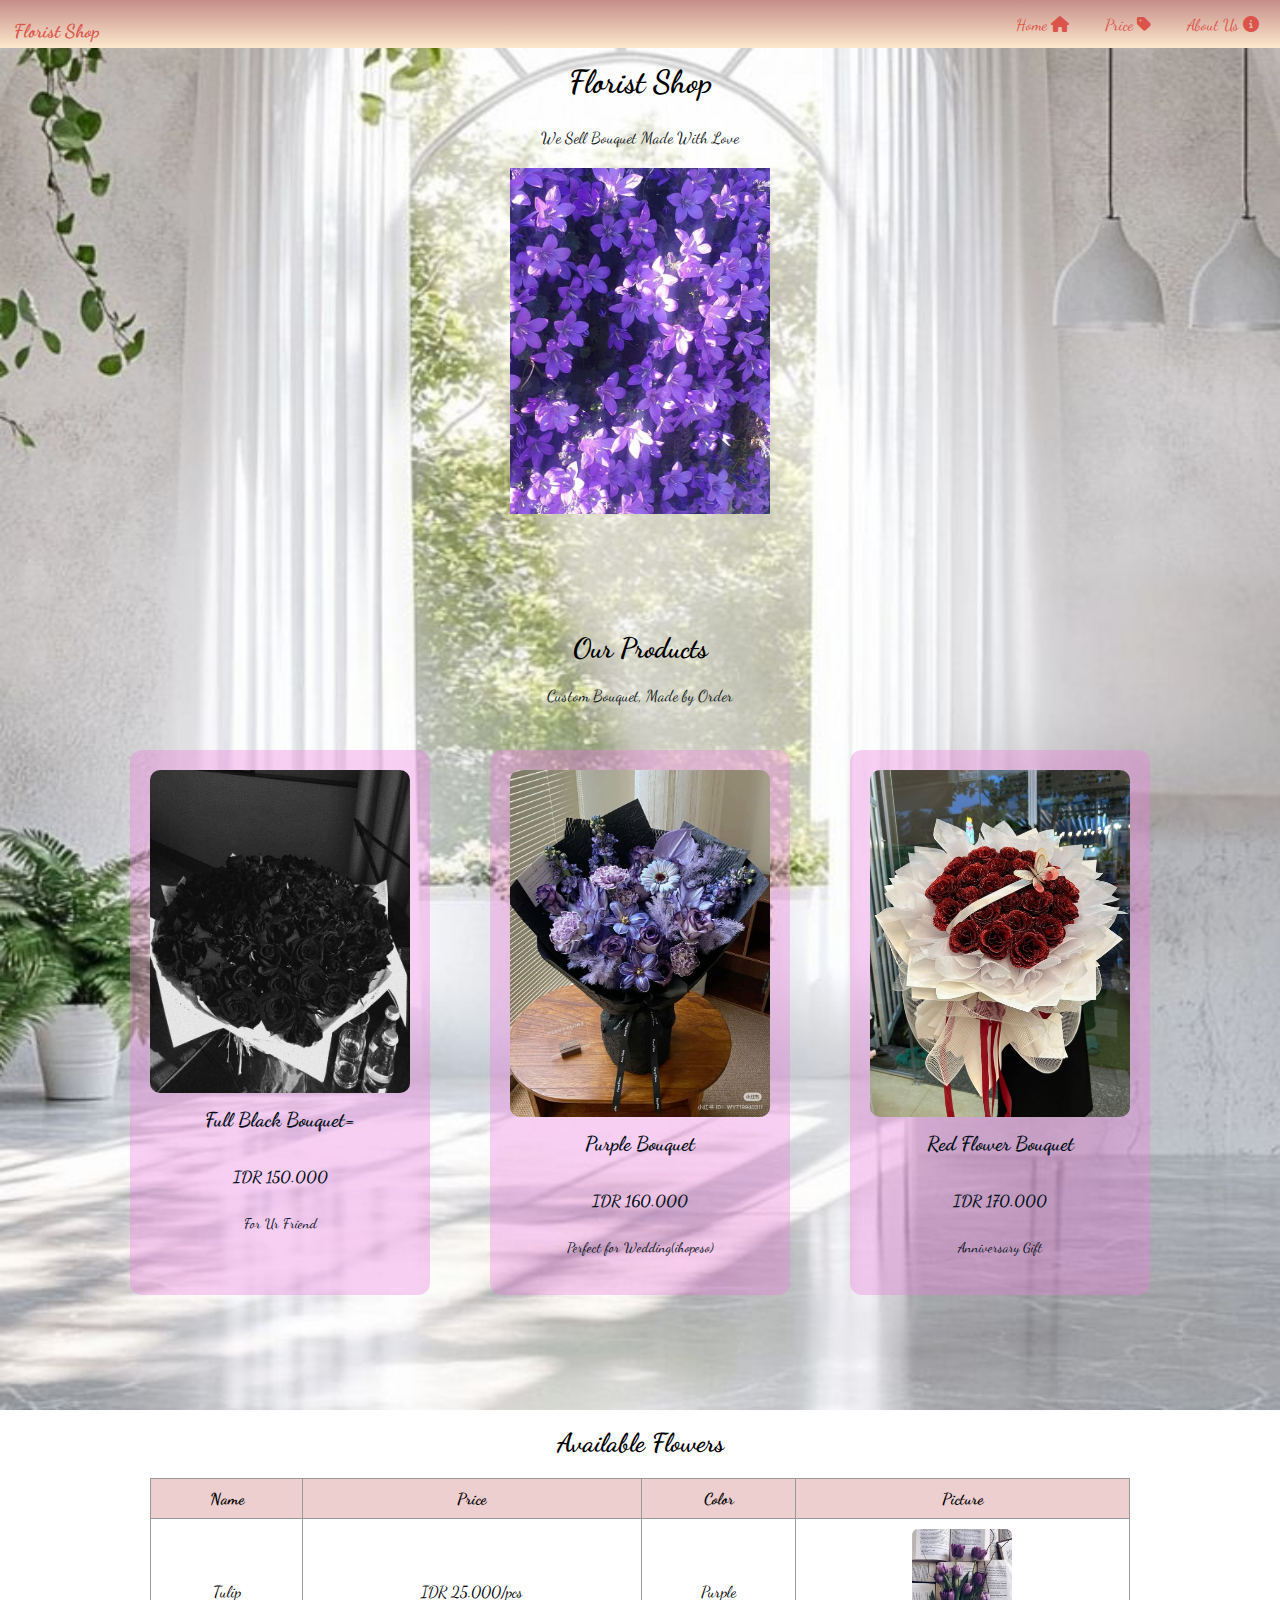
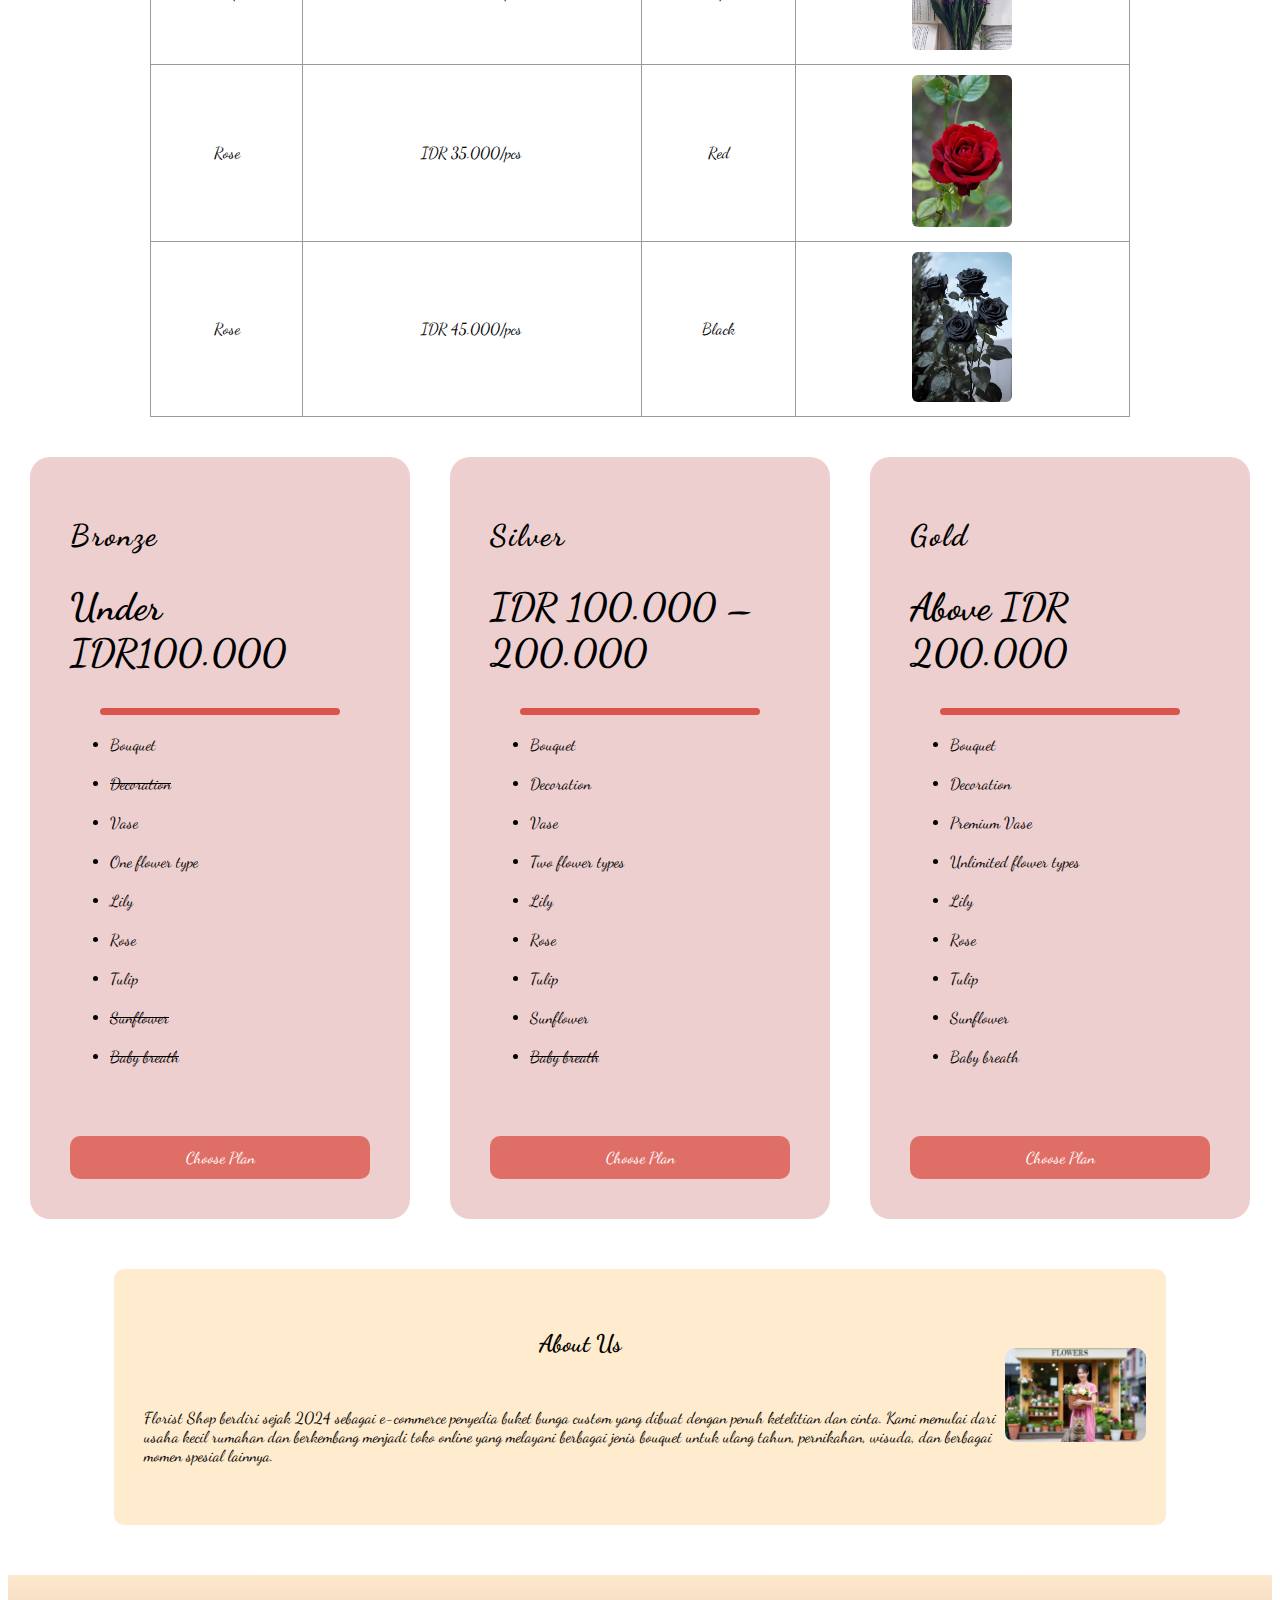
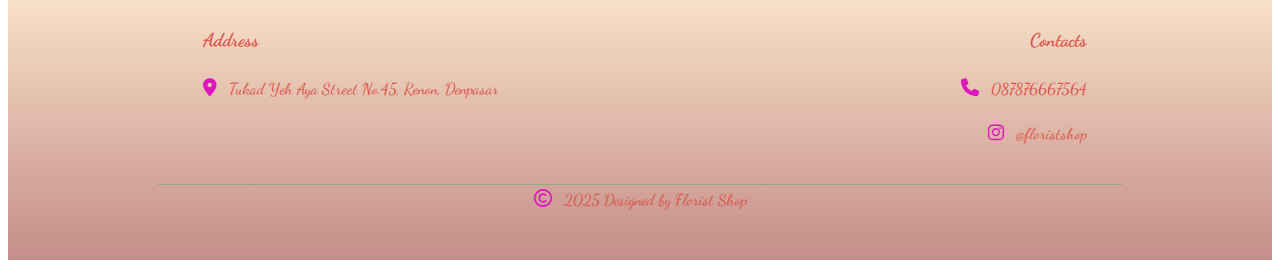
<file: Florist(fdd)/index.html>
<!DOCTYPE html>
<html lang="en">
<head>
    <meta charset="UTF-8">
    <meta name="viewport" content="width=device-width, initial-scale=1.0">
    <title>Florist Shop</title>
    <link rel="stylesheet" type="text/css" href="styles.css">
    <link rel="stylesheet" href="https://cdnjs.cloudflare.com/ajax/libs/font-awesome/6.5.0/css/all.min.css">
    <link rel="preconnect" href="https://fonts.googleapis.com">
    <link rel="preconnect" href="https://fonts.gstatic.com" crossorigin>
    <link href="https://fonts.googleapis.com/css2?family=Dancing+Script:wght@400..700&display=swap" rel="stylesheet">
    <meta name="viewport" content="width=device-width,initial-scale=1.0">
</head>
<body>

<header>
  <div class="main-header">
    <h3 class="header-info">
      <a href="index.html"> Florist Shop </a>
    </h3>
    <nav>
      <a href="">Home
        <i class="fa-solid fa-house"></i>
      </a>
     
      <a href="#table-section">Price  
        <i class="fa-solid fa-tag"></i>
      </a>
     
      <a href="#about">About Us
        <i class="fa-solid fa-circle-info"></i>
      </a>
    </nav>
  </div>
</header>

<!-- Bagian yang dipindahkan ke dalam div jumbotron -->
<div class="jumbotron" id="Home">
   <h1> Florist Shop</h1>
   <p> We Sell Bouquet Made With Love </p>
   <img src="Asset(Dhira)/main.jpg" alt="Big Images">
</div>

<main>
  <!-- Section Products -->
  <section id="products" class="products-section">

    <h2 class="products-title">Our Products</h2>
    <p class="products-subtitle">Custom Bouquet, Made by Order</p>

    <div class="products-container">  <!-- Flex Container -->

      <!-- Product 1 -->
      <div class="product-card">
        <img src="Asset(Dhira)/Black boquet.jpg" class="product-image" alt="Full Yellow Bouquet">
        <h3 class="product-name">Full Black Bouquet=</h3>
        <p class="product-price">IDR 150.000</p>
        <p class="product-desc">For Ur Friend</p>
      </div>

      <!-- Product 2 -->
      <div class="product-card">
        <img src="Asset(Dhira)/Purple bouqet.jpeg" class="product-image" alt="Pink Rose Bouquet">
        <h3 class="product-name">Purple Bouquet</h3>
        <p class="product-price">IDR 160.000</p>
        <p class="product-desc">Perfect for Wedding(ihopeso)</p>
      </div>

      <!-- Product 3 -->
      <div class="product-card">
        <img src="Assets/bunga4.jpg" class="product-image" alt="Red Flower Bouquet">
        <h3 class="product-name">Red Flower Bouquet</h3>
        <p class="product-price">IDR 170.000</p>
        <p class="product-desc">Anniversary Gift</p>
      </div>

    </div>

  </section>

  <section id="table-section" class="table-section">

  <h2 class="table-title">Available Flowers</h2>

  <table class="flower-table">
    <thead>
      <tr>
        <th>Name</th>
        <th>Price</th>
        <th>Color</th>
        <th>Picture</th>
      </tr>
    </thead>

    <tbody>
      <tr>
        <td>Tulip</td>
        <td>IDR 25.000/pcs</td>
        <td>Purple</td>
        <td><img src="Asset(Dhira)/purple.jpeg" class="table-img"></td>
      </tr>

      <tr>
        <td>Rose</td>
        <td>IDR 35.000/pcs</td>
        <td>Red</td>
        <td><img src="Assets/rose.jpg" class="table-img"></td>
      </tr>

      <tr>
        <td>Rose</td> 
        <td>IDR 45.000/pcs</td>
        <td>Black</td>
        <td><img src="Asset(Dhira)/black.jpg" class="table-img"></td>
      </tr>
    </tbody>

  </table>

</section>

<section>
  <div class="container">
   
    <div class="tab">
      <div class="tab-header">
        <div>
         <h1 class="name">Bronze</h1>
        </div>
        <div>
         <h2 class="price"> Under IDR100.000</h2>
        </div>
      </div>
      <hr>
      <ul class="list">
        <li>Bouquet </li>
        <li> <del> Decoration </del> </li>
        <li> Vase </li>
        <li> One flower type </li>
        <li> Lily </li>
        <li> Rose </li>
        <li> Tulip </li>
        <li> <del> Sunflower </del></li>
        <li> <del> Baby breath </del> </li> 
      </ul>

      <button>Choose Plan</button>

    </div>

        <!-- SILVER PACKAGE -->
    <div class="tab">
      <div class="tab-header">
        <div>
          <h1 class="name">Silver</h1>
        </div>
        <div>
          <h2 class="price">IDR 100.000 – 200.000</h2>
        </div>
      </div>
      <hr>
      <ul class="list">
        <li>Bouquet</li>
        <li>Decoration</li>
        <li>Vase</li>
        <li>Two flower types</li>
        <li>Lily</li>
        <li>Rose</li>
        <li>Tulip</li>
        <li>Sunflower</li>
        <li><del>Baby breath</del></li>
      </ul>

      <button>Choose Plan</button>

    </div>

    <!-- GOLD PACKAGE -->
    <div class="tab">
      <div class="tab-header">
        <div>
          <h1 class="name">Gold</h1>
        </div>
        <div>
          <h2 class="price">Above IDR 200.000</h2>
        </div>
      </div>
      <hr>
      <ul class="list">
        <li>Bouquet</li>
        <li>Decoration</li>
        <li>Premium Vase</li>
        <li>Unlimited flower types</li>
        <li>Lily</li>
        <li>Rose</li>
        <li>Tulip</li>
        <li>Sunflower</li>
        <li>Baby breath</li>
      </ul>

      <button>Choose Plan</button>

    </div>

  </div>
</section>

<section id="about">
   <div class="about">
     <div>
       <h2 class="about">About Us</h2>
       <p class="about">
         Florist Shop berdiri sejak 2024 sebagai e-commerce penyedia buket bunga
         custom yang dibuat dengan penuh ketelitian dan cinta. Kami memulai dari
         usaha kecil rumahan dan berkembang menjadi toko online yang melayani
         berbagai jenis bouquet untuk ulang tahun, pernikahan, wisuda, dan
         berbagai momen spesial lainnya.
       </p>
     </div>

     <div class="image-about">
       <img src="Assets/aboutusai.jpg" alt="About Us" class="about-us">
     </div>
   </div>
</section>

<footer>
    <div class="center-footer">

      <div class="main-footer">
        <div class="left-footer"> 
          <h3 class="info-left"><b>Address</b></h3>
          <p class="info-left">
            <i class="fa-solid fa-location-dot"></i>
            Tukad Yeh Aya Street No.45, Renon, Denpasar
          </p>
        </div>

        <div class="right-footer">
          <h3 class="info-right"><b>Contacts</b></h3>

          <p class="info-right">
            <i class="fa-solid fa-phone"></i>
            087876667564
          </p>

          <p class="info-right">
            <i class="fa-brands fa-instagram"></i>
            @floristshop
          </p>
        </div>
      </div>

      <div class="main-footer">
        <p class="info-center">
          <i class="fa-regular fa-copyright"></i>
          2025 Designed by Florist Shop
        </p>
      </div>

    </div>
</footer>

</main>

</body>
</html>
</file>
<file: Florist(fdd)/styles.css>
/* Header Title */
.main-header {
  background-image: linear-gradient(rgb(197, 141, 137), rgb(252, 232, 204));
  position: fixed;
  top: 0;
  right: 0;
  left: 0;
  height: 48px;
  display: flex;
  align-items: center;
}

/* Perbaikan: posisi 'position' salah tulis */
.header-info {
  text-align: left;
  color: rgb(219, 84, 75);
  position: absolute;
  left: 0;
  padding: 0;
  margin: 14px 14px 0 14px;  /* Perbaikan: '14-x' salah */
}

.header-info a {
  padding: 0;
  text-decoration: none;
  color: inherit;
}

.header-info a:hover {
  background-color: transparent;
}

/* Navigation */
nav {
  position: absolute;
  right: 0;
  display: flex;
}

nav a {
  text-decoration: none;
  color: rgb(219, 84, 75);
  padding: 15px;
}

nav a:hover {
  background-color: burlywood;
}

/* Bagian Jumbotron */
.jumbotron {
  margin-top: 5%;
  text-align: center;
}

.jumbotron img {
  width: 260px;
  height: auto;
}

/* SECTION: PRODUCTS */

.products-section {
    margin-top: 60px;
    padding: 30px;
}

.products-title {
    text-align: center;
    font-size: 28px;
    color: rgb(0, 0, 0);
    margin-bottom: 5px;
}

.products-subtitle {
    text-align: center;
    font-size: 16px;
    margin-bottom: 30px;
}

/* Flex container */
.products-container {
    display: flex;
    justify-content: center;
    gap: 40px;
    flex-wrap: wrap;
}

/* Individual Product Card */
.product-card {
    width: 260px;
    display: flex;
    flex-direction: column;
    text-align: center;
    padding: 10px;
}

/* Product Image */
.product-image {
    max-width: 100%;
    max-height: 350px;
    object-fit: cover;
    border-radius: 10px;
}

/* Product Title */
.product-name {
    font-size: 20px;
    margin-top: 10px;
}

/* Price */
.product-price {
    font-weight: bold;
    margin: 5px 0;
}

/* Description */
.product-desc {
    font-size: 14px;
    color: rgb(80, 80, 80);
}

.item {
   /* Tambahkan code di bawah ini */
   margin: 10px;
   background-color: gainsboro;
   padding: 10px;
   border-radius: 8px;
}

h3, p {
   text-align: center;
   padding: 5px;
   color: lab(7.69% -1.65 -7);   
}

.product-name, 
.product-price, 
.product-desc {
   text-align: center;
   padding: 5px;
   color: #030e17; 
}

.item {
   margin: 10px;
   background-color: lch(67.8% 61.01 329.46 / 0.366);
   padding: 15px;       /* ← Tambahkan padding di sini */
   border-radius: 8px;  /* opsional agar lebih rapi */
}
.product-card {
   margin: 10px;
   background-color: lch(67.8% 61.01 329.46 / 0.366);
   padding: 20px;       /* padding untuk memberi ruang */
   border-radius: 12px;
}

body {
   background-image: url("Assets/backdrop1.jpg");  /* lokasi file background */
   background-size: cover;                  /* agar memenuhi layar */
   background-position: center;             /* posisi gambar terpusat */
   background-repeat: no-repeat;            /* agar gambar tidak diulang */
   background-attachment: fixed;            /* opsional: efek parallax */
}
.table-section {
    margin-top: 50px;
    padding: 20px;
}

.table-title {
    text-align: center;
    font-size: 26px;
    margin-bottom: 20px;
}

.flower-table {
    width: 80%;
    margin: 0 auto;
    border-collapse: collapse;
    background-color: rgba(255, 255, 255, 0.8);
}

.flower-table th,
.flower-table td {
    border: 1px solid #999;
    padding: 10px;
    text-align: center;
}

.flower-table th {
    background-color: #eecfcf;
}

.table-img {
    width: 100px;
    height: auto;
    border-radius: 6px;
}

.container {
    display: flex;
    flex-wrap: wrap;
    justify-content: center;
    align-items: center;
}

.tab {
    background-color: #eecfcf;
    width: 300px;
    padding: 40px;
    margin: 20px;
    border-radius: 20px;
}

h1.name {
    font-size: 30px;
    letter-spacing: 2px;
    margin-bottom: 20px;
    color: black;
}

h2.price {
    font-size: 38px;
    color: black;
}

.list {
    list-style-type: disc;
    margin-bottom: 50px;
    text-align: left;
}

.list li {
    margin-top: 20px;
    color: black;
}

hr {
    height: 7px;
    width: 80%;
    margin: auto;
    background-color: rgb(219, 84, 75);
    border: none;
    border-radius: 50px;
    margin-top: 20px;
}

button {
    background-color: rgba(219, 85, 75, 0.8);
    color: white;
    border: none;
    padding: 12px 20px;
    font-size: 16px;
    border-radius: 10px;
    margin-top: 20px;
    transition: 0.3s ease;
    width: 100%;
}

button:hover {
    transform: scale(1.05);
    background-color: rgb(219, 85, 75);
    cursor: pointer;
}

/* Container About Section */
.about {
    display: flex;
    justify-content: center;
    align-items: center;
    margin: 30px auto;
    background-color: blanchedalmond;
    width: 80%;
    padding: 20px;
    border-radius: 10px;
}

/* Text Style */
.about p, 
.about h2 {
    text-align: left;
    color: black;
    padding: 10px;
    width: 100%;
}

/* Image Container */
.image-about {
    margin: auto 0;
}

/* Image Styling */
.about-us {
    width: 300px;
    border-radius: 10px;
}

footer {
    background-color: rgb(245, 235, 220);
    background-image: linear-gradient(rgb(252, 
  232, 204), rgb(197, 141, 137));
}

.main-footer { 
    display: flex;
    justify-content: center;
    width: 100%;
}

.left-footer {
    margin-right: auto; 
    margin-left: 40px;
}

.right-footer {
    margin-left: auto;
    margin-right: 40px;
}

.center-footer {
    margin-left: 20px;
    margin-right: 20px;
}

.info-left {
    color: rgb(219, 84, 75);
    text-align: left;
    width: 100%;
}
.info-right {
    color: rgb(219, 84, 75);
    text-align: right;
    width: 100%;
}

.info-center {
    color: rgb(219, 84, 75);
    text-align: center;
    width: 100%;
    padding-top: 5px;
    border-top: 1px solid rgb(146, 168, 133);
}

footer {
  background-color: rgb(219, 84, 75);
  color: white;
  padding: 30px 10px;
  margin-top: 50px;
}

.center-footer {
  text-align: center;
}

.main-footer {
  display: flex;
  justify-content: space-between;
  width: 80%;
  margin: auto;
}

.left-footer, 
.right-footer {
  width: 45%;
  text-align: left;
}

.info-left i,
.info-right i,
.info-center i {
  margin-right: 8px;
  color: #dd16bf; /* warna icon */
  font-size: 18px;
}

.info-center {
  width: 100%;
  margin-top: 20px;
  text-align: center;
}

nav a i {
  margin-right: 6px;     /* Jarak icon dan teks */
  font-size: 16px;       /* Ukuran icon */
}

/* Hover warna icon juga berubah */
nav a:hover i {
  color: white;
}

*{
  font-family: 'Dancing Script', cursive;
}

img {
  max-width: 100%;
  height: auto;
}

@media (max-width: 600px) {
  * {
      font-size: 2vw;
      margin: 2px;
    }
}
</file>
